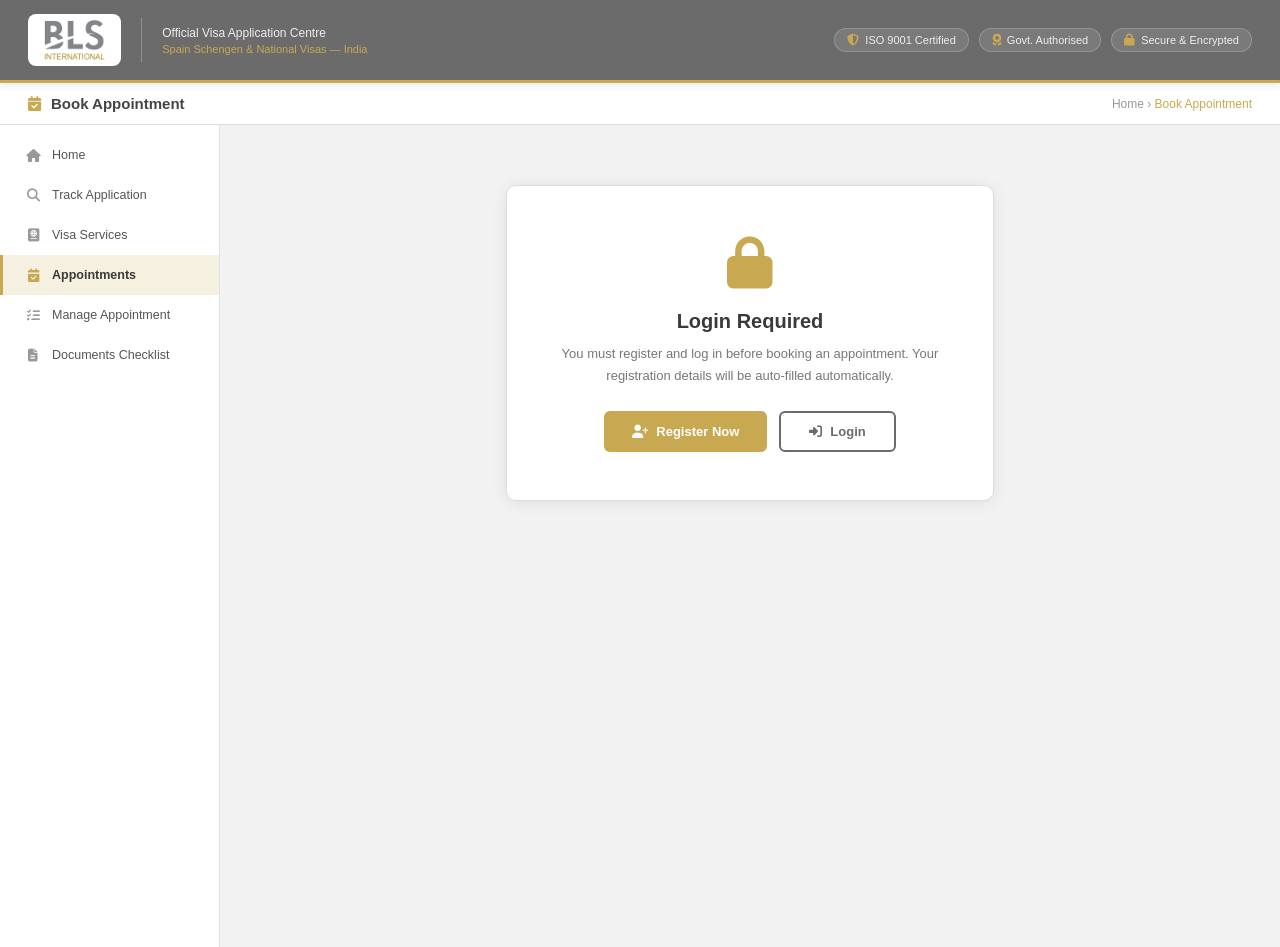
<file: appointment/appointment.html>
<!DOCTYPE html>
<html lang="en">
<head>
  <meta charset="UTF-8" />
  <meta name="viewport" content="width=device-width, initial-scale=1.0" />
  <title>BLS International — Book Appointment</title>
  <link rel="stylesheet" href="https://cdnjs.cloudflare.com/ajax/libs/font-awesome/6.5.0/css/all.min.css" />
  <link rel="icon" type="png" href="images.png">
  <link rel="stylesheet" href="appointment.css" />
</head>
<body>
<header class="site-header">
  <div class="header-main">
    <div class="header-logo">
      <div class="logo-mark logo-img-wrap">
        <img src="../assets/bls-logo.png" alt="BLS International" class="logo-img">
      </div>
      <div class="logo-divider"></div>
      <div class="logo-sub">
        <span class="logo-sub-top">Official Visa Application Centre</span>
        <span class="logo-sub-bot">Spain Schengen &amp; National Visas — India</span>
      </div>
    </div>
    <div class="header-badges">
      <div class="hbadge"><i class="fa fa-shield-alt"></i><span>ISO 9001 Certified</span></div>
      <div class="hbadge"><i class="fa fa-award"></i><span>Govt. Authorised</span></div>
      <div class="hbadge"><i class="fa fa-lock"></i><span>Secure &amp; Encrypted</span></div>
    </div>
  </div>
</header>

<div class="page-title-bar">
  <i class="fa fa-calendar-check"></i>
  <span>Book Appointment</span>
  <div class="breadcrumb">
    <a href="../dashboard/dashboard.html">Home</a> &rsaquo; <span>Book Appointment</span>
  </div>
</div>

<div class="page-layout">

  <!-- LEFT SIDEBAR NAV -->
  <nav class="side-nav">
    <a href="../dashboard/dashboard.html"><i class="fa fa-home"></i><span>Home</span></a>
    <a href="../track/track.html"><i class="fa fa-search"></i><span>Track Application</span></a>
    <a href="../Visa application/index.html"><i class="fa fa-passport"></i><span>Visa Services</span></a>
    <a href="appointment.html" class="active"><i class="fa fa-calendar-check"></i><span>Appointments</span></a>
    <a href="manage.html"><i class="fa fa-list-check"></i><span>Manage Appointment</span></a>
    <a href="../Document/document.html"><i class="fa fa-file-alt"></i><span>Documents Checklist</span></a>
  </nav>

  <div class="main-content">

<!-- ACCESS GUARD -->
<div class="access-guard" id="accessGuard">
  <!-- NOT LOGGED IN -->
  <div class="guard-card" id="guardNotLoggedIn">
    <div class="guard-icon"><i class="fa fa-lock"></i></div>
    <h2>Login Required</h2>
    <p>You must register and log in before booking an appointment. Your registration details will be auto-filled automatically.</p>
    <div class="guard-btns">
      <a href="../Visa application/index.html" class="btn-gold"><i class="fa fa-user-plus"></i> <span>Register Now</span></a>
      <a href="../login/login.html" class="btn-outline"><i class="fa fa-sign-in-alt"></i> <span>Login</span></a>
    </div>
  </div>
  <!-- LOGGED IN BUT NO REGISTRATION -->
  <div class="guard-card" id="guardNotRegistered" style="display:none;">
    <div class="guard-icon" style="color:#e74c3c;"><i class="fa fa-file-alt"></i></div>
    <h2 style="color:#e74c3c;">Registration Required</h2>
    <p style="color:#777;">
      ⚠️ <strong>Appointment booking is not allowed</strong> <span>without completing the visa registration form first.</span><br><br>
      <span>Please fill your registration form completely before booking an appointment. Your details will be auto-filled in the appointment form.</span>
    </p>
    <div style="background:#fff5f5;border:1px solid #fde0e0;border-radius:8px;padding:14px 18px;margin:16px 0;font-size:12px;color:#c0392b;text-align:left;">
      <i class="fa fa-info-circle"></i> &nbsp;<span>You are logged in as</span> <strong id="guardEmail">—</strong> <span>but have not completed the registration form.</span>
    </div>
    <div class="guard-btns">
      <a href="../Visa application/index.html" class="btn-gold"><i class="fa fa-edit"></i> <span>Fill Registration Form</span></a>
    </div>
  </div>
</div>

<!-- MAIN -->
<div class="appt-outer" id="apptMain" style="display:none;">

  <!-- Steps -->
  <div class="steps-bar">
    <div class="step-item">
      <div class="step-circle active" id="sc1"><i class="fa fa-id-card"></i></div>
      <div class="step-label active" id="sl1">Your Details</div>
    </div>
    <div class="step-line" id="line1"></div>
    <div class="step-item">
      <div class="step-circle" id="sc2">2</div>
      <div class="step-label" id="sl2">Select Slot</div>
    </div>
    <div class="step-line" id="line2"></div>
    <div class="step-item">
      <div class="step-circle" id="sc3">3</div>
      <div class="step-label" id="sl3">Confirm</div>
    </div>
    <div class="step-line" id="line3"></div>
    <div class="step-item">
      <div class="step-circle" id="sc4">4</div>
      <div class="step-label" id="sl4">Done</div>
    </div>
  </div>

  <!-- PANEL 1: Details -->
  <div class="panel active" id="panel1">
    <div class="appt-card">
      <div class="appt-card-header">
        <i class="fa fa-id-card hicon"></i>
        <div>
          <h2>Appointment Details</h2>
          <p>Your details have been auto-filled from your registration. Review and proceed.</p>
        </div>
      </div>
      <div class="appt-card-body">
        <div class="autofill-notice" id="autofillNotice" style="display:none;">
          <i class="fa fa-check-circle"></i>
          <span id="autofillMsg">Details auto-filled from your registration.</span>
        </div>
        <div class="alert alert-error" id="formAlert"><i class="fa fa-exclamation-circle"></i><span id="formAlertMsg">Please fix the errors.</span></div>

        <div class="section-label"><i class="fa fa-user"></i> <span>Personal Information</span></div>
        <div class="row">
          <div class="field">
            <label><span>Full Name</span> <span class="req">*</span></label>
            <input type="text" id="af_name" placeholder="As on passport" />
            <span class="err-msg" id="af_name_err"></span>
          </div>
          <div class="field">
            <label><span>Email Address</span> <span class="req">*</span></label>
            <input type="email" id="af_email" placeholder="For confirmation letter" />
            <span class="err-msg" id="af_email_err"></span>
          </div>
        </div>
        <div class="row">
          <div class="field">
            <label><span>Mobile Number</span> <span class="req">*</span></label>
            <input type="tel" id="af_mobile" placeholder="+91 XXXXX XXXXX" />
            <span class="err-msg" id="af_mobile_err"></span>
          </div>
          <div class="field">
            <label><span>Passport Number</span> <span class="req">*</span></label>
            <input type="text" id="af_passport" placeholder="e.g. A1234567" style="text-transform:uppercase;" />
            <span class="err-msg" id="af_passport_err"></span>
          </div>
        </div>

        <div class="section-label"><i class="fa fa-passport"></i> <span>Passport Validity</span></div>
        <div class="row">
          <div class="field">
            <label><span>Issue Date</span> <span class="req">*</span></label>
            <input type="date" id="af_issue" />
            <span class="err-msg" id="af_issue_err"></span>
          </div>
          <div class="field">
            <label><span>Expiry Date</span> <span class="req">*</span></label>
            <input type="date" id="af_expiry" />
            <span class="err-msg" id="af_expiry_err"></span>
          </div>
        </div>

        <!-- DOCUMENT CHECKLIST — only shown if this applicant still has pending documents.
             Filled from document_types_config (Supabase) — see doc-shared.js / appointment.js -->
        <div id="apptDocSection" style="display:none;">
          <div class="section-label"><i class="fa fa-upload"></i> <span>Pending Documents</span> <span style="font-size:10px;color:#bbb;font-weight:500;text-transform:none;">(not yet uploaded on your application)</span></div>
          <div class="row" id="apptDocUploads"></div>
        </div>

        <div class="section-label"><i class="fa fa-plane"></i> <span>Visit Details</span></div>
        <div class="row">
          <div class="field">
            <label><span>Purpose of Visit</span> <span class="req">*</span></label>
            <select id="af_purpose">
              <option value="">— Select —</option>
              <option>Tourist</option>
              <option>Business</option>
              <option>Family Visit</option>
              <option>Medical</option>
              <option>Study / Education</option>
              <option>Work / Employment</option>
              <option>Transit</option>
              <option>Other</option>
            </select>
            <span class="err-msg" id="af_purpose_err"></span>
          </div>
          <div class="field">
            <label><span>Destination Country</span> <span class="req">*</span></label>
            <select id="af_country" onchange="onCountryChange()">
              <option value="">— Loading countries… —</option>
            </select>
            <span class="err-msg" id="af_country_err"></span>
          </div>
        </div>
        <div class="row">
          <div class="field">
            <label><span>State / Region</span> <span class="req">*</span></label>
            <select id="af_state" disabled onchange="onStateChange()">
              <option value="">— Select country first —</option>
            </select>
            <span class="err-msg" id="af_state_err"></span>
          </div>
          <div class="field">
            <label><span>Appointment Centre (City)</span> <span class="req">*</span></label>
            <select id="af_centre" disabled>
              <option value="">— Select state first —</option>
            </select>
            <span class="err-msg" id="af_centre_err"></span>
          </div>
        </div>

        <div class="section-label"><i class="fa fa-star"></i> <span>Value Added Services</span> <span style="font-size:10px;color:#bbb;font-weight:500;text-transform:none;">(optional)</span></div>
        <div class="vas-note"><i class="fa fa-lock"></i> <span>Prices are fixed by BLS International. Selected services will be sent to the centre along with your appointment request.</span></div>
        <div class="vas-add-row">
          <div class="field" style="flex:2; min-width:220px;">
            <label>Select Service</label>
            <select id="vasServiceSelect" onchange="onVasServiceChange()">
              <option value="">— Select a service —</option>
            </select>
          </div>
          <div class="field vas-price-field">
            <label>Price (₹)</label>
            <input type="text" id="vasPriceField" placeholder="—" readonly tabindex="-1" style="background:#f0f0f0;color:#555;font-weight:700;cursor:not-allowed;" />
          </div>
          <div class="field vas-qty-field">
            <label>Qty</label>
            <input type="number" id="vasQtyField" value="1" min="1" max="20" />
          </div>
          <button type="button" class="btn-add-vas" onclick="addVasService()"><i class="fa fa-plus"></i> <span>Add</span></button>
        </div>
        <table class="vas-table" id="vasTable">
          <thead><tr><th>#</th><th>Service</th><th style="text-align:center;">Qty</th><th style="text-align:right;">Price (₹)</th><th style="text-align:right;">Subtotal (₹)</th><th style="width:50px;"></th></tr></thead>
          <tbody id="vasTbody">
            <tr class="vas-empty-row" id="vasEmptyRow"><td colspan="6"><i class="fa fa-hand-point-up"></i> <span>No services added yet</span></td></tr>
          </tbody>
          <tfoot>
            <tr class="vas-total-row" id="vasTotalRow" style="display:none;">
              <td colspan="4" style="text-align:right;" class="vas-total-label">Estimated Total</td>
              <td style="text-align:right;" id="vasTotalAmt">₹0.00</td>
              <td></td>
            </tr>
          </tfoot>
        </table>

        <div class="row full">
          <div class="field">
            <label>Additional Notes (optional)</label>
            <textarea id="af_notes" placeholder="Any special requirements..."></textarea>
          </div>
        </div>

        <div class="btn-footer">
          <a href="../dashboard/dashboard.html" class="btn-back"><i class="fa fa-arrow-left"></i> <span>Back</span></a>
          <button class="btn-primary" onclick="goToSlots()"><i class="fa fa-calendar-alt"></i> <span>Choose Date &amp; Time</span></button>
        </div>
      </div>
    </div>
  </div>

  <!-- PANEL 2: Date & Slot -->
  <div class="panel" id="panel2">
    <div class="appt-card">
      <div class="appt-card-header">
        <i class="fa fa-calendar-alt hicon"></i>
        <div>
          <h2>Select Date &amp; Time Slot</h2>
          <p id="slotHeaderText">Loading settings...</p>
        </div>
      </div>
      <div class="appt-card-body">

        <div class="section-label"><i class="fa fa-calendar"></i> <span>Select a Date</span></div>
        <div class="cal-header">
          <button class="cal-nav-btn" id="calPrev" onclick="changeMonth(-1)"><i class="fa fa-chevron-left"></i></button>
          <h3 id="calTitle">—</h3>
          <button class="cal-nav-btn" id="calNext" onclick="changeMonth(1)"><i class="fa fa-chevron-right"></i></button>
        </div>
        <div class="cal-grid" id="calGrid"></div>
        <div class="cal-legend">
          <div class="cal-leg-item"><div class="cal-leg-dot available"></div> <span>Available</span></div>
          <div class="cal-leg-item"><div class="cal-leg-dot selected"></div> <span>Selected</span></div>
          <div class="cal-leg-item"><div class="cal-leg-dot holiday"></div> <span>Holiday</span></div>
          <div class="cal-leg-item"><div class="cal-leg-dot full"></div> <span>Fully Booked</span></div>
          <div class="cal-leg-item"><div class="cal-leg-dot weekend"></div> <span>Weekend / Closed</span></div>
        </div>

        <!-- SLOT SECTION -->
        <div class="slot-section" id="slotSection">
          <div class="section-label"><i class="fa fa-clock"></i> <span>Available Time Slots</span> — <span id="slotDateLabel"></span></div>
          <div class="counter-info">
            <i class="fa fa-info-circle"></i>
            <span id="counterInfoText">Loading appointment settings...</span>
          </div>
          <div class="slot-legend">
            <div class="slot-leg"><div class="slot-leg-dot av"></div> <span>Available</span></div>
            <div class="slot-leg"><div class="slot-leg-dot sel"></div> <span>Selected</span></div>
            <div class="slot-leg"><div class="slot-leg-dot bk"></div> <span>Booked</span></div>
          </div>
          <div class="slot-grid" id="slotGrid"></div>
        </div>

        <div class="sel-banner" id="selBanner">
          <i class="fa fa-check-circle"></i>
          <div>
            <strong id="bannerText">—</strong><br>
            <span id="bannerCounter">Counter —</span>
          </div>
        </div>

        <div class="btn-footer">
          <button class="btn-back" onclick="goBack(1)"><i class="fa fa-arrow-left"></i> <span>Back</span></button>
          <button class="btn-primary" id="btnConfirm" onclick="goToConfirm()" disabled><i class="fa fa-check"></i> <span>Confirm Slot</span></button>
        </div>
      </div>
    </div>
  </div>

  <!-- PANEL 3: Confirm -->
  <div class="panel" id="panel3">
    <div class="appt-card">
      <div class="appt-card-header">
        <i class="fa fa-clipboard-check hicon"></i>
        <div>
          <h2>Confirm Your Appointment</h2>
          <p>Review all details. A confirmation letter will be emailed to you.</p>
        </div>
      </div>
      <div class="appt-card-body">
        <div class="section-label"><i class="fa fa-user"></i> <span>Applicant Details</span></div>
        <div class="confirm-box"><div class="confirm-grid" id="confirmGrid"></div></div>

        <div class="section-label"><i class="fa fa-calendar-check"></i> <span>Appointment Slot</span></div>
        <div class="confirm-box"><div class="confirm-grid" id="slotConfirmGrid"></div></div>

        <div class="email-notice">
          <i class="fa fa-envelope"></i>
          <span><span>Confirmation letter will be emailed to</span> <strong id="confirmEmail">—</strong> <span>immediately after booking with all details. Use it to reschedule if needed.</span></span>
        </div>
        <div class="alert alert-error" id="submitAlert"><i class="fa fa-exclamation-circle"></i><span id="submitAlertMsg">Submission failed.</span></div>
        <div class="btn-footer">
          <button class="btn-back" onclick="goBack(2)"><i class="fa fa-arrow-left"></i> <span>Back</span></button>
          <button class="btn-primary" id="btnSubmit" onclick="submitAppointment()"><i class="fa fa-paper-plane"></i> <span>Book &amp; Send Confirmation Email</span></button>
        </div>
      </div>
    </div>
  </div>

  <!-- PANEL 4: Done -->
  <div class="panel" id="panel4">
    <div class="appt-card">
      <div class="appt-card-body">
        <div class="success-panel">
          <div class="s-icon"><i class="fa fa-check-circle"></i></div>
          <h2>Appointment Booked!</h2>
          <p>Your appointment is confirmed. A detailed confirmation letter has been sent to your email.</p>
          <div class="ref-box">
            <div class="ref-label">Reference Number</div>
            <div class="ref-val" id="finalRef">—</div>
          </div>
          <div class="email-notice" style="text-align:left;max-width:500px;margin:16px auto;">
            <i class="fa fa-envelope"></i>
            <span><span>Sent to</span> <strong id="finalEmail">—</strong>. <span>Check inbox &amp; spam.</span><br><strong>Need to change slot?</strong> <span>Use the link in the email or visit this page.</span></span>
          </div>
          <div class="confirm-box" style="max-width:600px;margin:20px auto 0;text-align:left;">
            <div class="confirm-grid" id="finalGrid"></div>
          </div>
          <div style="margin-top:24px;">
            <a href="../dashboard/dashboard.html" class="btn-gold" style="text-decoration:none;"><i class="fa fa-home"></i> <span>Back to Home</span></a>
          </div>
        </div>
      </div>
    </div>
  </div>

</div>

  </div><!-- /.main-content -->

</div><!-- /.page-layout -->

<script src="../shared/config.js"></script>
<script src="../shared/doc-shared.js"></script>
<script src="../utils/auth-helper.js"></script>
<script src="verification.js"></script>
<script src="appointment.js"></script>
</body>
</html>
</file>
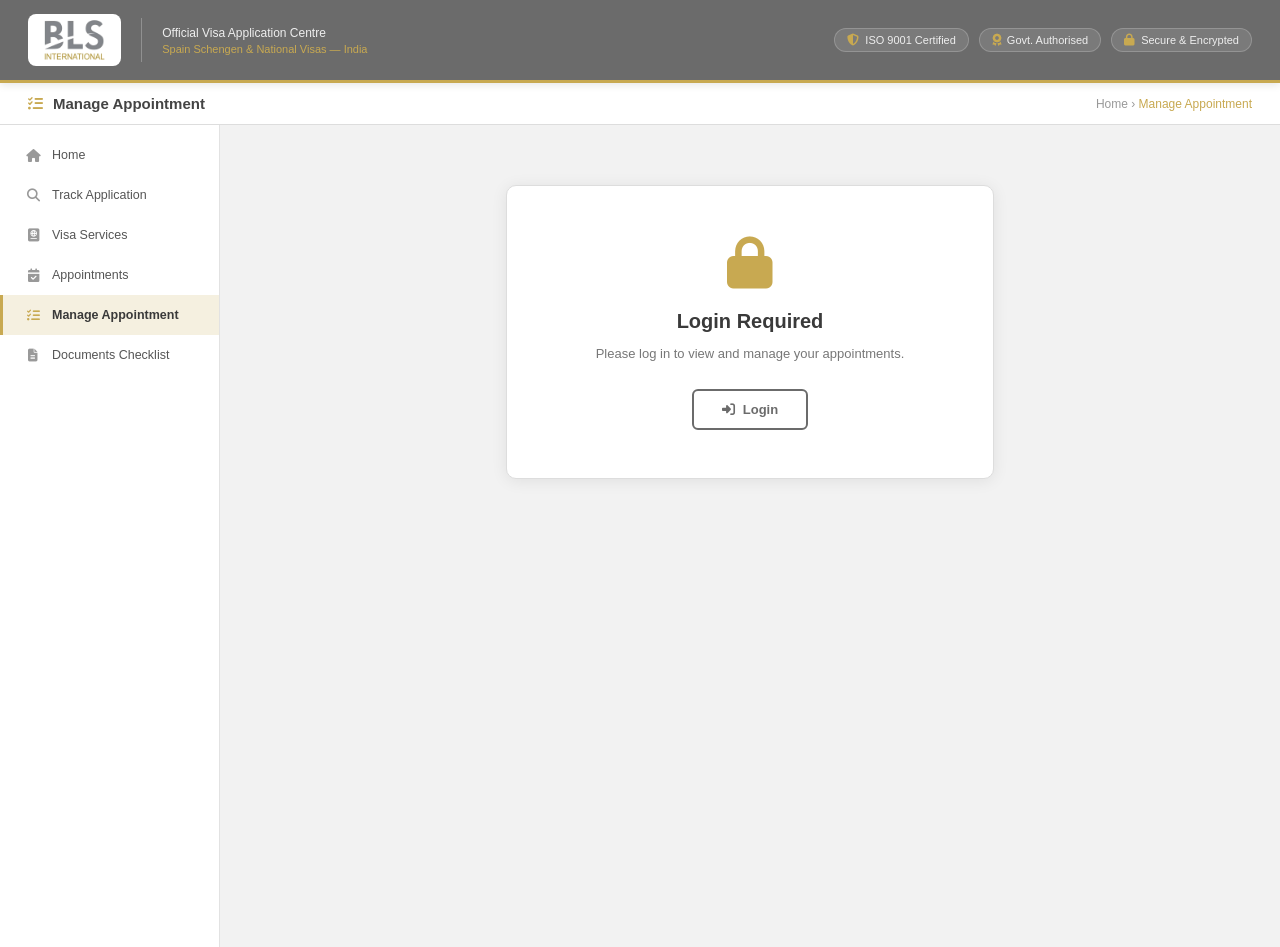
<file: appointment/manage.html>
<!DOCTYPE html>
<html lang="en">
<head>
  <meta charset="UTF-8" />
  <meta name="viewport" content="width=device-width, initial-scale=1.0" />
  <title>BLS International — Manage Appointments</title>
  <link rel="stylesheet" href="https://cdnjs.cloudflare.com/ajax/libs/font-awesome/6.5.0/css/all.min.css" />
  <link rel="icon" type="png" href="../images.png">
  <link rel="stylesheet" href="appointment.css" />
  <link rel="stylesheet" href="manage.css" />
</head>
<body>
<header class="site-header">
  <div class="header-main">
    <div class="header-logo">
      <div class="logo-mark logo-img-wrap">
        <img src="../assets/bls-logo.png" alt="BLS International" class="logo-img">
      </div>
      <div class="logo-divider"></div>
      <div class="logo-sub">
        <span class="logo-sub-top">Official Visa Application Centre</span>
        <span class="logo-sub-bot">Spain Schengen &amp; National Visas — India</span>
      </div>
    </div>
    <div class="header-badges">
      <div class="hbadge"><i class="fa fa-shield-alt"></i><span>ISO 9001 Certified</span></div>
      <div class="hbadge"><i class="fa fa-award"></i><span>Govt. Authorised</span></div>
      <div class="hbadge"><i class="fa fa-lock"></i><span>Secure &amp; Encrypted</span></div>
    </div>
  </div>
</header>

<div class="page-title-bar">
  <i class="fa fa-list-check"></i>
  <span>Manage Appointment</span>
  <div class="breadcrumb">
    <a href="../dashboard/dashboard.html">Home</a> &rsaquo; <span>Manage Appointment</span>
  </div>
</div>

<div class="page-layout">

  <!-- LEFT SIDEBAR NAV -->
  <nav class="side-nav">
    <a href="../dashboard/dashboard.html"><i class="fa fa-home"></i><span>Home</span></a>
    <a href="../track/track.html"><i class="fa fa-search"></i><span>Track Application</span></a>
    <a href="../Visa application/index.html"><i class="fa fa-passport"></i><span>Visa Services</span></a>
    <a href="appointment.html"><i class="fa fa-calendar-check"></i><span>Appointments</span></a>
    <a href="manage.html" class="active"><i class="fa fa-list-check"></i><span>Manage Appointment</span></a>
    <a href="../Document/document.html"><i class="fa fa-file-alt"></i><span>Documents Checklist</span></a>
  </nav>

  <div class="main-content">

<!-- ACCESS GUARD (not logged in) -->
<div class="access-guard" id="accessGuard">
  <div class="guard-card">
    <div class="guard-icon"><i class="fa fa-lock"></i></div>
    <h2>Login Required</h2>
    <p>Please log in to view and manage your appointments.</p>
    <div class="guard-btns">
      <a href="../login/login.html" class="btn-outline"><i class="fa fa-sign-in-alt"></i> <span>Login</span></a>
    </div>
  </div>
</div>

<!-- MAIN -->
<div class="manage-outer" id="manageMain" style="display:none;">

  <div class="manage-head">
    <div>
      <h1>Your Appointments</h1>
      <p>One email can hold multiple appointments — book as many as you need, and cancel any you no longer need.</p>
    </div>
    <a href="appointment.html" class="btn-gold"><i class="fa fa-calendar-plus"></i> <span>Book New Appointment</span></a>
  </div>

  <!-- LOADING -->
  <div class="manage-loading" id="manageLoading">
    <i class="fa fa-spinner fa-spin"></i> <span>Loading your appointments…</span>
  </div>

  <!-- EMPTY STATE -->
  <div class="manage-empty" id="manageEmpty" style="display:none;">
    <i class="fa fa-calendar-xmark"></i>
    <h3>No appointments yet</h3>
    <p>You haven't booked any appointment yet.</p>
    <a href="appointment.html" class="btn-gold"><i class="fa fa-calendar-plus"></i> <span>Book Your First Appointment</span></a>
  </div>

  <!-- LIST -->
  <div class="appt-list" id="apptList"></div>

</div>

<!-- CANCEL CONFIRM MODAL -->
<div class="cancel-modal-overlay" id="cancelModalOverlay">
  <div class="cancel-modal">
    <div class="cancel-modal-icon"><i class="fa fa-triangle-exclamation"></i></div>
    <h3>Cancel this appointment?</h3>
    <p>Reference <strong id="cancelRefText">—</strong> will be cancelled and its slot released. This can't be undone.</p>
    <div class="cancel-modal-btns">
      <button class="btn-outline" id="cancelModalNoBtn" type="button">Keep It</button>
      <button class="btn-danger" id="cancelModalYesBtn" type="button"><i class="fa fa-ban"></i> <span>Yes, Cancel</span></button>
    </div>
  </div>
</div>

  </div><!-- /.main-content -->

</div><!-- /.page-layout -->

<script src="../shared/config.js"></script>
<script src="manage.js"></script>
</body>
</html>
</file>
<file: appointment/appointment.css>
/* Cross-platform font rendering fix (Mac/Windows consistency) */
body { -webkit-font-smoothing: antialiased; -moz-osx-font-smoothing: grayscale; text-rendering: optimizeLegibility; }
select { -webkit-appearance: none; -moz-appearance: none; appearance: none; }

:root {
  --gray: #6B6B6B; --gold: #C8A951; --dark: #3a3a3a;
  --nav: #4a4a4a; --bg: #f2f2f2; --red: #e74c3c; --green: #27ae60;
}
* { box-sizing: border-box; margin: 0; padding: 0; }
body { font-family: -apple-system, BlinkMacSystemFont, 'Segoe UI', Roboto, Helvetica, Arial, sans-serif; background: var(--bg); color: #333; font-size: 14px; min-height: 100vh; }

/* HEADER */
.site-header { background: #fff; box-shadow: 0 2px 8px rgba(0,0,0,0.1); position: sticky; top: 0; z-index: 100; }
.header-main { background: var(--gray); padding: 14px 28px; display: flex; align-items: center; justify-content: space-between; border-bottom: 3px solid var(--gold); }
.header-logo { display: flex; align-items: center; gap: 16px; }
.logo-mark { display: flex; flex-direction: column; line-height: 1; }
.logo-bls { font-size: 34px; font-weight: 900; color: #fff; letter-spacing: 4px; }
.logo-intl { font-size: 9.5px; font-weight: 800; color: var(--gold); letter-spacing: 4px; text-transform: uppercase; margin-top: 3px; }
.logo-divider { width: 1px; height: 44px; background: rgba(255,255,255,0.25); margin: 0 4px; }
.logo-sub { display: flex; flex-direction: column; gap: 3px; }
.logo-sub-top { font-size: 12px; color: #eee; font-weight: 500; }
.logo-sub-bot { font-size: 11px; color: var(--gold); font-weight: 400; }
.header-badges { display: flex; gap: 10px; }
.hbadge { display: flex; align-items: center; gap: 6px; background: rgba(255,255,255,0.1); border: 1px solid rgba(255,255,255,0.2); border-radius: 20px; padding: 5px 12px; font-size: 11px; color: #eee; }
.hbadge i { color: var(--gold); font-size: 12px; }
.page-title-bar { background: #fff; border-bottom: 1px solid #ddd; padding: 12px 28px; display: flex; align-items: center; gap: 10px; font-size: 15px; font-weight: 600; color: #444; }
.page-title-bar i { color: var(--gold); }
.breadcrumb { margin-left: auto; font-size: 12px; color: #999; font-weight: 400; }
.breadcrumb a { color: #999; text-decoration: none; }
.breadcrumb span { color: var(--gold); font-weight: 500; }

/* LEFT SIDEBAR NAV — matches Dashboard/Track/Documents/Visa Application pages */
.page-layout { display: flex; align-items: flex-start; }
.side-nav { display: flex; flex-direction: column; width: 220px; flex-shrink: 0; background: #fff; border-right: 1px solid #e2e2e2; padding: 10px 0; position: sticky; top: 0; min-height: calc(100vh - 78px); }
.side-nav a { display: flex; align-items: center; gap: 11px; padding: 13px 22px; color: #555; font-size: 12.5px; font-weight: 500; text-decoration: none; border-left: 3px solid transparent; transition: all 0.18s; white-space: nowrap; }
.side-nav a i { font-size: 13px; width: 16px; text-align: center; color: #999; flex-shrink: 0; transition: color 0.18s; }
.side-nav a:hover { background: #fdf8ed; color: var(--dark); border-left-color: var(--gold); }
.side-nav a:hover i { color: var(--gold); }
.side-nav a.active { background: #f5f0e0; color: var(--dark); border-left-color: var(--gold); font-weight: 700; }
.side-nav a.active i { color: var(--gold); }
.main-content { flex: 1; min-width: 0; }

/* ACCESS GUARD */
.access-guard { max-width: 520px; margin: 60px auto; padding: 0 16px; text-align: center; display: none; }
.guard-card { background: #fff; border-radius: 10px; border: 1px solid #ddd; box-shadow: 0 2px 16px rgba(0,0,0,.08); padding: 48px 36px; }
.guard-icon { font-size: 52px; color: var(--gold); margin-bottom: 16px; }
.guard-card h2 { font-size: 20px; color: var(--dark); margin-bottom: 10px; }
.guard-card p { font-size: 13px; color: #777; line-height: 1.7; margin-bottom: 24px; }
.guard-btns { display: flex; gap: 12px; justify-content: center; flex-wrap: wrap; }
.btn-gold { padding: 11px 28px; background: var(--gold); color: #fff; border: none; border-radius: 6px; font-size: 13px; font-weight: 700; cursor: pointer; text-decoration: none; display: inline-flex; align-items: center; gap: 8px; transition: background .15s; }
.btn-gold:hover { background: #b8942e; }
.btn-outline { padding: 11px 28px; background: #fff; color: var(--gray); border: 2px solid var(--gray); border-radius: 6px; font-size: 13px; font-weight: 700; cursor: pointer; text-decoration: none; display: inline-flex; align-items: center; gap: 8px; transition: all .15s; }
.btn-outline:hover { background: var(--gray); color: #fff; }

/* MAIN */
.appt-outer { max-width: 960px; margin: 32px auto 60px; padding: 0 16px; }

/* STEP BAR */
.steps-bar { display: flex; align-items: center; justify-content: center; gap: 0; margin-bottom: 28px; }
.step-item { display: flex; flex-direction: column; align-items: center; gap: 6px; }
.step-circle { width: 36px; height: 36px; border-radius: 50%; border: 2px solid #ddd; background: #fff; display: flex; align-items: center; justify-content: center; font-size: 13px; font-weight: 700; color: #bbb; transition: all .3s; }
.step-circle.done { background: var(--green); border-color: var(--green); color: #fff; }
.step-circle.active { background: var(--gold); border-color: var(--gold); color: #fff; }
.step-label { font-size: 11px; font-weight: 600; color: #bbb; white-space: nowrap; }
.step-label.active { color: var(--gold); }
.step-label.done { color: var(--green); }
.step-line { width: 80px; height: 2px; background: #ddd; margin: 0 4px; margin-bottom: 22px; transition: background .3s; }
.step-line.done { background: var(--green); }

/* CARD */
.appt-card { background: #fff; border-radius: 10px; border: 1px solid #ddd; box-shadow: 0 2px 12px rgba(0,0,0,.07); overflow: hidden; }
.appt-card-header { background: var(--gray); padding: 18px 28px; border-bottom: 3px solid var(--gold); display: flex; align-items: center; gap: 14px; }
.appt-card-header .hicon { font-size: 26px; color: var(--gold); }
.appt-card-header h2 { color: #fff; font-size: 16px; font-weight: 700; }
.appt-card-header p { color: #ccc; font-size: 11px; margin-top: 3px; }
.appt-card-body { padding: 28px; }

/* SECTION LABEL */
.section-label { font-size: 12px; font-weight: 700; text-transform: uppercase; letter-spacing: 0.6px; color: var(--gray); border-bottom: 2px solid #f0f0f0; padding-bottom: 8px; margin-bottom: 18px; margin-top: 24px; display: flex; align-items: center; gap: 8px; }
.section-label:first-child { margin-top: 0; }
.section-label i { color: var(--gold); }

/* FORM */
.row { display: flex; gap: 18px; margin-bottom: 16px; }
.row.full { display: block; margin-bottom: 16px; }
.field { flex: 1; }
.field label { display: block; font-size: 12px; font-weight: 600; color: #555; margin-bottom: 6px; }
.field label .req { color: var(--gold); margin-left: 2px; }
.field input, .field select, .field textarea { width: 100%; padding: 10px 12px; border: 1px solid #ddd; border-radius: 5px; font-size: 13px; color: #333; background: #fafafa; font-family: inherit; transition: border-color .2s, box-shadow .2s; }
.field input:focus, .field select:focus, .field textarea:focus { outline: none; border-color: var(--gold); background: #fff; box-shadow: 0 0 0 3px rgba(200,169,81,.15); }
.field input.error, .field select.error { border-color: var(--red); background: #fff8f8; }
.field input[readonly] { background: #f0fff4; border-color: var(--green); color: #1a5e30; }
.field select:disabled { background: #f0f0f0; color: #999; cursor: not-allowed; }
.field textarea { height: 80px; resize: vertical; }
.err-msg { font-size: 11px; color: var(--red); margin-top: 4px; display: none; }
.err-msg.show { display: block; }

/* Slightly richer look for date/select inputs used in Passport Validity
   & Visit Details — subtle left accent + nicer disabled/hover states. */
.field input[type="date"], .field select { cursor: pointer; }
.field input[type="date"]:hover, .field select:hover:not(:disabled) { border-color: #cfcfcf; }
.field select:not(:disabled) { background-image: linear-gradient(45deg, transparent 50%, var(--gray) 50%), linear-gradient(135deg, var(--gray) 50%, transparent 50%); background-position: calc(100% - 18px) center, calc(100% - 13px) center; background-size: 5px 5px, 5px 5px; background-repeat: no-repeat; appearance: none; -webkit-appearance: none; padding-right: 34px; }

/* Section labels get a small gold badge behind the icon instead of a bare icon */
.section-label i { color: #fff; background: var(--gold); width: 22px; height: 22px; border-radius: 6px; display: inline-flex; align-items: center; justify-content: center; font-size: 11px; flex-shrink: 0; }

/* DOCUMENT UPLOAD DROPZONES ─────────────────────────────────────────
   .upload-box previously had no CSS at all, so it rendered as a bare
   native file input ("Choose File / No file chosen") with no card,
   border, or affordance. This turns it into a proper dropzone card. */
.upload-box {
  position: relative;
  border: 1.5px dashed #d5d5d5;
  border-radius: 8px;
  background: #fafafa;
  padding: 18px 14px 14px;
  text-align: center;
  transition: border-color .18s, background .18s, box-shadow .18s;
}
.upload-box:hover { border-color: var(--gold); background: #fdfbf5; box-shadow: 0 2px 10px rgba(200,169,81,.12); }
.upload-box .uicon { display: block; font-size: 22px; color: var(--gold); margin-bottom: 8px; }
.upload-box p { font-size: 11.5px; color: #999; line-height: 1.5; margin: 0; }
.upload-box p .hl { color: var(--gray); font-weight: 700; text-decoration: underline; text-underline-offset: 2px; }
.upload-box .file-name { font-size: 11px; color: var(--green); font-weight: 600; margin-top: 6px; min-height: 14px; word-break: break-word; }
.upload-box.has-file { border-style: solid; border-color: var(--green); background: #f3fbf5; }
.upload-box.has-file .uicon { color: var(--green); }

/* Native file input: instead of hiding it (which risks breaking the
   existing change-listener wiring), restyle it in place — full-width,
   theme-matched "Browse" button, no more default browser chrome. */
.upload-box input[type="file"] {
  width: 100%;
  margin-top: 12px;
  font-size: 11px;
  color: #999;
  cursor: pointer;
}
.upload-box input[type="file"]::file-selector-button {
  padding: 7px 14px;
  margin-right: 10px;
  border: none;
  border-radius: 5px;
  background: var(--gray);
  color: #fff;
  font-size: 11px;
  font-weight: 700;
  font-family: inherit;
  cursor: pointer;
  transition: background .15s;
}
.upload-box input[type="file"]:hover::file-selector-button { background: var(--gold); }
.upload-box.has-file input[type="file"]::file-selector-button { background: var(--green); }

/* BUTTONS */
.btn-primary { padding: 12px 32px; background: var(--gray); color: #fff; border: 2px solid var(--gray); border-radius: 6px; font-size: 13px; font-weight: 700; cursor: pointer; font-family: inherit; display: inline-flex; align-items: center; gap: 8px; transition: background .15s, border-color .15s; }
.btn-primary:hover:not(:disabled) { background: var(--gold); border-color: var(--gold); }
.btn-primary:disabled { opacity: .55; cursor: not-allowed; }
.btn-back { padding: 12px 24px; background: #fff; color: #777; border: 2px solid #ddd; border-radius: 6px; font-size: 13px; font-weight: 600; cursor: pointer; font-family: inherit; display: inline-flex; align-items: center; gap: 8px; transition: all .15s; }
.btn-back:hover { border-color: var(--gray); color: var(--gray); }
.btn-footer { display: flex; justify-content: space-between; align-items: center; margin-top: 28px; padding-top: 20px; border-top: 1px solid #f0f0f0; }

/* INFO NOTICE */
.autofill-notice { background: #f0fff4; border: 1px solid var(--green); border-radius: 6px; padding: 10px 14px; margin-bottom: 18px; display: flex; align-items: center; gap: 10px; font-size: 12px; color: #1a6e38; }
.autofill-notice i { color: var(--green); font-size: 16px; flex-shrink: 0; }

/* VALUE ADDED SERVICES */
.vas-note { font-size: 11px; color: #999; margin-bottom: 14px; display: flex; align-items: center; gap: 6px; }
.vas-note i { color: var(--gold); }
.vas-add-row { display: flex; gap: 12px; align-items: flex-end; margin-bottom: 14px; flex-wrap: wrap; }
.vas-add-row .field { margin-bottom: 0; }
.vas-qty-field { width: 90px; flex: 0 0 90px; }
.vas-price-field { width: 120px; flex: 0 0 120px; }
.btn-add-vas { padding: 10px 22px; background: var(--gray); color: #fff; border: 2px solid var(--gray); border-radius: 6px; font-size: 13px; font-weight: 700; cursor: pointer; font-family: inherit; display: inline-flex; align-items: center; gap: 8px; transition: background .15s, border-color .15s; white-space: nowrap; }
.btn-add-vas:hover { background: var(--gold); border-color: var(--gold); }
.vas-table { width: 100%; border-collapse: collapse; font-size: 13px; margin-bottom: 8px; }
.vas-table th { text-align: left; padding: 9px 10px; background: #f7f5f0; color: #888; font-weight: 700; font-size: 11px; text-transform: uppercase; letter-spacing: 0.3px; border-bottom: 2px solid #eee; }
.vas-table td { padding: 10px; border-bottom: 1px solid #f0f0f0; vertical-align: middle; }
.vas-table tr:hover td { background: #fafafa; }
.vas-empty-row td { text-align: center; padding: 18px; color: #bbb; font-style: italic; font-size: 12px; }
.btn-vas-remove { padding: 5px 9px; border: none; border-radius: 5px; background: var(--red); color: #fff; cursor: pointer; font-size: 11px; }
.btn-vas-remove:hover { opacity: .85; }
.vas-total-row td { font-weight: 800; font-size: 14px; color: var(--dark); border-top: 2px solid #eee; }
.vas-total-row .vas-total-label { color: #888; font-size: 11px; font-weight: 700; text-transform: uppercase; letter-spacing: .3px; }

/* CALENDAR */
.cal-header { display: flex; align-items: center; justify-content: space-between; margin-bottom: 16px; }
.cal-header h3 { font-size: 15px; font-weight: 700; color: var(--dark); }
.cal-nav-btn { border: 2px solid #ddd; background: #fff; border-radius: 6px; width: 34px; height: 34px; cursor: pointer; font-size: 14px; color: var(--gray); display: flex; align-items: center; justify-content: center; transition: all .15s; }
.cal-nav-btn:hover { border-color: var(--gold); color: var(--gold); }
.cal-grid { display: grid; grid-template-columns: repeat(7,1fr); gap: 4px; }
.cal-dow { font-size: 10px; font-weight: 700; text-transform: uppercase; letter-spacing: 0.4px; color: #999; text-align: center; padding: 6px 0; }
.cal-day { aspect-ratio: 1; border-radius: 8px; border: 2px solid transparent; display: flex; flex-direction: column; align-items: center; justify-content: center; cursor: pointer; transition: all .18s; font-size: 13px; font-weight: 600; position: relative; }
.cal-day .d-num { font-size: 14px; font-weight: 700; }
.cal-day .d-slots { font-size: 9px; margin-top: 2px; }
.cal-day.empty { pointer-events: none; }
.cal-day.weekend { background: #f9f9f9; color: #ccc; cursor: not-allowed; }
.cal-day.weekend .d-num { color: #ccc; }
.cal-day.holiday { background: #fff5f5; color: #e74c3c; cursor: not-allowed; border-color: #fde0e0; }
.cal-day.holiday .d-num { color: var(--red); }
.cal-day.blocked { background: #f5f5f5; color: #bbb; cursor: not-allowed; }
.cal-day.blocked .d-num { color: #bbb; }
.cal-day.past { background: #f8f8f8; color: #ddd; cursor: not-allowed; }
.cal-day.past .d-num { color: #ddd; }
.cal-day.full { background: #fff5f5; color: #e74c3c; cursor: not-allowed; border-color: #fde; }
.cal-day.available { background: #fff; border-color: #ddd; color: #333; }
.cal-day.available:hover { border-color: var(--gold); background: #fdf8ed; }
.cal-day.available .d-slots { color: var(--green); }
.cal-day.available.few .d-slots { color: var(--red); }
.cal-day.selected { background: var(--gold); border-color: var(--gold); color: #fff; }
.cal-day.selected .d-num, .cal-day.selected .d-slots { color: #fff; }
.cal-legend { display: flex; gap: 14px; flex-wrap: wrap; margin-top: 14px; padding-top: 12px; border-top: 1px solid #f0f0f0; }
.cal-leg-item { display: flex; align-items: center; gap: 6px; font-size: 11px; color: #777; }
.cal-leg-dot { width: 12px; height: 12px; border-radius: 3px; border: 2px solid; }
.cal-leg-dot.available { background: #fff; border-color: #ddd; }
.cal-leg-dot.selected { background: var(--gold); border-color: var(--gold); }
.cal-leg-dot.holiday { background: #fff5f5; border-color: #fde0e0; }
.cal-leg-dot.full { background: #fff5f5; border-color: #fde; }
.cal-leg-dot.weekend { background: #f9f9f9; border-color: #eee; }
.holiday-badge { display: inline-flex; align-items: center; gap: 4px; background: #fff5f5; border: 1px solid #fde0e0; border-radius: 4px; padding: 2px 7px; font-size: 10px; color: var(--red); font-weight: 600; margin-top: 2px; }

/* TOOLTIP for holidays */
.cal-day { position: relative; }
.cal-day .hol-tip { display: none; position: absolute; bottom: calc(100% + 6px); left: 50%; transform: translateX(-50%); background: #333; color: #fff; font-size: 10px; padding: 4px 8px; border-radius: 4px; white-space: nowrap; z-index: 10; pointer-events: none; }
.cal-day:hover .hol-tip { display: block; }

/* SLOT GRID */
.slot-section { margin-top: 24px; border-top: 2px solid #f0f0f0; padding-top: 20px; display: none; }
.slot-section.show { display: block; }
.counter-info { background: #f0f8ff; border: 1px solid #b8d8f0; border-radius: 6px; padding: 10px 14px; font-size: 12px; color: #1a4a6e; margin-bottom: 16px; display: flex; align-items: center; gap: 10px; }
.counter-info i { color: #3498db; font-size: 16px; flex-shrink: 0; }
.slot-grid { display: grid; grid-template-columns: repeat(auto-fill, minmax(160px, 1fr)); gap: 10px; }
.slot-btn { border: 2px solid #ddd; border-radius: 8px; padding: 12px 8px; text-align: center; cursor: pointer; font-size: 12px; font-weight: 600; color: #555; background: #fff; transition: all .2s; font-family: inherit; }
.slot-btn .sl-time { font-size: 12px; font-weight: 700; display: block; white-space: nowrap; }
.slot-btn .sl-counter { font-size: 10px; color: #aaa; margin-top: 3px; display: block; }
.slot-btn:hover:not(.booked):not(.lunch) { border-color: var(--gold); background: #fdf8ed; }
.slot-btn.selected { background: var(--gray); border-color: var(--gray); color: #fff; }
.slot-btn.selected .sl-counter { color: rgba(255,255,255,.7); }
.slot-btn.booked { background: #f5f5f5; border-color: #eee; color: #ccc; cursor: not-allowed; }
.slot-btn.booked .sl-time { text-decoration: line-through; }
.slot-btn.lunch { background: #fffbf0; border-color: #f0e0a0; color: #b8860b; cursor: not-allowed; }
.slot-legend { display: flex; gap: 16px; flex-wrap: wrap; margin-top: 12px; margin-bottom: 16px; }
.slot-leg { display: flex; align-items: center; gap: 6px; font-size: 11px; color: #777; }
.slot-leg-dot { width: 12px; height: 12px; border-radius: 3px; border: 2px solid; }
.slot-leg-dot.av { background: #fff; border-color: #ddd; }
.slot-leg-dot.sel { background: var(--gray); border-color: var(--gray); }
.slot-leg-dot.bk { background: #f5f5f5; border-color: #eee; }
.slot-leg-dot.lu { background: #fffbf0; border-color: #f0e0a0; }

/* SELECTED BANNER */
.sel-banner { background: #f0fff4; border: 2px solid var(--green); border-radius: 8px; padding: 14px 18px; display: none; align-items: center; gap: 14px; margin-top: 20px; }
.sel-banner.show { display: flex; }
.sel-banner i { color: var(--green); font-size: 22px; flex-shrink: 0; }
.sel-banner strong { font-size: 14px; color: var(--dark); }
.sel-banner span { font-size: 12px; color: #777; }

/* CONFIRM */
.confirm-box { background: #fdf8ed; border: 2px solid var(--gold); border-radius: 8px; padding: 22px 24px; margin-bottom: 20px; }
.confirm-grid { display: grid; grid-template-columns: 1fr 1fr; gap: 12px; }
.confirm-item label { font-size: 11px; color: #999; font-weight: 600; text-transform: uppercase; letter-spacing: 0.4px; display: block; margin-bottom: 2px; }
.confirm-item .val { font-size: 13px; font-weight: 600; color: var(--dark); }
.counter-badge { display: inline-flex; align-items: center; gap: 5px; background: var(--gray); color: #fff; border-radius: 5px; padding: 2px 10px; font-size: 12px; font-weight: 700; }

/* ALERTS */
.alert { border-radius: 6px; padding: 11px 14px; margin-bottom: 16px; display: none; align-items: center; gap: 10px; font-size: 12px; }
.alert.show { display: flex; }
.alert-error { background: #fff5f5; border: 1px solid var(--red); color: #c0392b; }
.alert-error i { color: var(--red); font-size: 16px; }

/* EMAIL NOTICE */
.email-notice { background: #fff8e1; border: 1px solid var(--gold); border-radius: 6px; padding: 12px 16px; font-size: 12px; color: #7a6520; margin: 16px 0; display: flex; align-items: center; gap: 10px; }
.email-notice i { color: var(--gold); font-size: 16px; flex-shrink: 0; }

/* SUCCESS */
.success-panel { text-align: center; padding: 40px 28px; }
.s-icon { font-size: 64px; color: var(--green); margin-bottom: 16px; animation: pop .4s ease; }
@keyframes pop { from { transform: scale(.5); opacity: 0; } to { transform: scale(1); opacity: 1; } }
.success-panel h2 { font-size: 22px; color: var(--dark); margin-bottom: 10px; }
.success-panel p { font-size: 13px; color: #777; line-height: 1.7; margin-bottom: 20px; }
.ref-box { background: #f0faf4; border: 2px solid var(--green); border-radius: 8px; padding: 16px 24px; display: inline-block; margin: 16px 0; }
.ref-box .ref-label { font-size: 11px; color: #888; text-transform: uppercase; letter-spacing: 0.5px; }
.ref-box .ref-val { font-size: 20px; font-weight: 900; color: var(--green); letter-spacing: 1.5px; }

/* PANEL */
.panel { display: none; }
.panel.active { display: block; }

@media (max-width: 640px) {
  .row { flex-direction: column; }
  .confirm-grid { grid-template-columns: 1fr; }
  .step-line { width: 40px; }
  .header-badges { display: none; }
  .cal-grid { gap: 2px; }
  .slot-grid { grid-template-columns: repeat(2,1fr); }
  .page-layout { flex-direction: column; }
  .side-nav { width: 100%; flex-direction: row; overflow-x: auto; position: static; min-height: auto; border-right: none; border-bottom: 1px solid #e2e2e2; }
  .side-nav a { padding: 12px 16px; border-left: none; border-bottom: 3px solid transparent; }
  .side-nav a.active, .side-nav a:hover { border-left: none; border-bottom-color: var(--gold); }
}

.logo-img-wrap{background:#fff;padding:6px 16px;border-radius:8px;}
.logo-img{height:40px;display:block;}
</file>
<file: appointment/manage.css>
/* Manage Appointment — page-specific styles (layered on top of appointment.css) */

.manage-outer { max-width: 900px; margin: 24px auto 60px; padding: 0 16px; }

.manage-head {
  display: flex; align-items: flex-end; justify-content: space-between;
  gap: 16px; flex-wrap: wrap; margin-bottom: 22px;
}
.manage-head h1 { font-size: 20px; color: #3a3a3a; margin-bottom: 4px; }
.manage-head p { font-size: 12.5px; color: #888; max-width: 480px; }

.manage-loading {
  display: flex; align-items: center; gap: 10px; justify-content: center;
  padding: 50px 0; color: #999; font-size: 13px;
}

.manage-empty {
  display: flex; flex-direction: column; align-items: center; gap: 10px;
  text-align: center; padding: 60px 20px;
  background: #fff; border: 1px solid #eee; border-radius: 10px;
}
.manage-empty i { font-size: 40px; color: #ccc; margin-bottom: 6px; }
.manage-empty h3 { font-size: 16px; color: #444; }
.manage-empty p { font-size: 12.5px; color: #999; margin-bottom: 10px; }

.appt-list { display: flex; flex-direction: column; gap: 16px; }

.appt-card {
  background: #fff; border: 1px solid #e2e2e2; border-radius: 10px;
  padding: 18px 20px; box-shadow: 0 2px 10px rgba(0,0,0,0.04);
}
.appt-card.is-cancelled { opacity: .6; }

.appt-card-top {
  display: flex; align-items: center; justify-content: space-between;
  margin-bottom: 14px; padding-bottom: 12px; border-bottom: 1px dashed #eee;
}
.appt-ref { font-size: 14px; font-weight: 700; color: #C8A951; }
.appt-status {
  font-size: 11px; font-weight: 700; padding: 4px 12px; border-radius: 20px;
  text-transform: uppercase; letter-spacing: .4px;
}
.st-confirmed { background: #e9f7ee; color: #2e9e5b; }
.st-cancelled { background: #fbeaea; color: #c0392b; }

.appt-card-grid {
  display: grid; grid-template-columns: repeat(3, 1fr); gap: 14px 20px;
  margin-bottom: 16px;
}
.appt-field label { display: block; font-size: 10.5px; color: #999; text-transform: uppercase; letter-spacing: .4px; margin-bottom: 3px; }
.appt-field .v { font-size: 13px; color: #333; font-weight: 600; }

.appt-card-actions { display: flex; gap: 10px; justify-content: flex-end; }
.btn-sm { padding: 7px 14px; font-size: 12px; }

.btn-danger {
  padding: 11px 28px; background: #e74c3c; color: #fff; border: none;
  border-radius: 6px; font-size: 13px; font-weight: 700; cursor: pointer;
  display: inline-flex; align-items: center; gap: 8px; transition: background .15s;
  font-family: inherit;
}
.btn-danger:hover { background: #c0392b; }
.btn-danger:disabled { opacity: .6; cursor: not-allowed; }

@media (max-width: 640px) {
  .appt-card-grid { grid-template-columns: 1fr 1fr; }
}

/* ── Cancel confirmation modal ── */
.cancel-modal-overlay {
  display: none; position: fixed; inset: 0; background: rgba(0,0,0,0.5);
  z-index: 2000; align-items: center; justify-content: center;
}
.cancel-modal-overlay.show { display: flex; }
.cancel-modal {
  background: #fff; border-radius: 10px; max-width: 380px; width: calc(100% - 32px);
  padding: 30px 26px; text-align: center; box-shadow: 0 12px 40px rgba(0,0,0,0.25);
}
.cancel-modal-icon { font-size: 40px; color: #e74c3c; margin-bottom: 12px; }
.cancel-modal h3 { font-size: 16px; color: #333; margin-bottom: 8px; }
.cancel-modal p { font-size: 12.5px; color: #888; line-height: 1.6; margin-bottom: 20px; }
.cancel-modal-btns { display: flex; gap: 10px; justify-content: center; }
</file>
